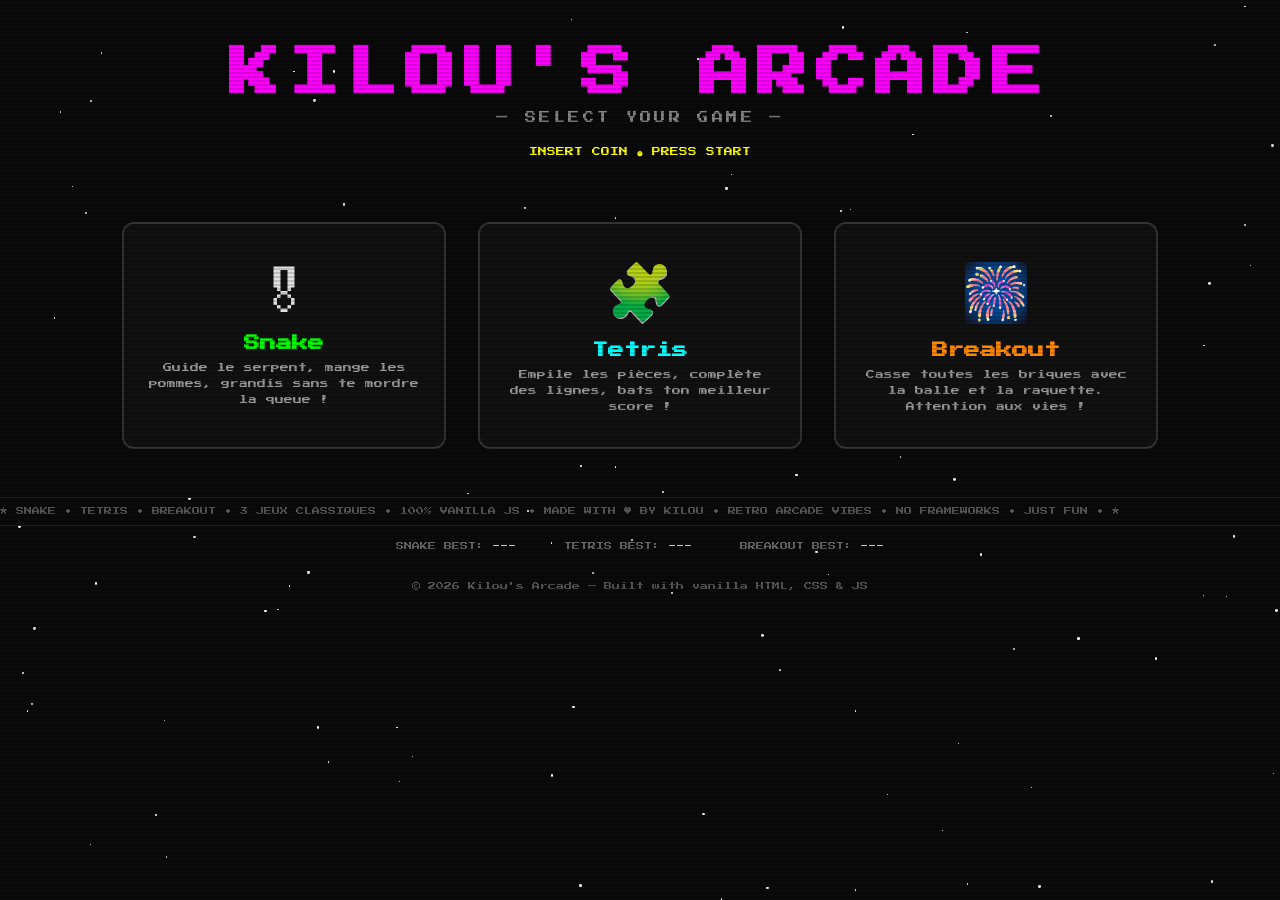
<file: index.html>
<!DOCTYPE html>
<html lang="fr">
<head>
  <meta charset="UTF-8">
  <meta name="viewport" content="width=device-width, initial-scale=1.0">
  <title>Kilou's Arcade</title>
  <link rel="preconnect" href="https://fonts.googleapis.com">
  <link href="https://fonts.googleapis.com/css2?family=Press+Start+2P&display=swap" rel="stylesheet">
  <style>
    *, *::before, *::after { margin:0; padding:0; box-sizing:border-box; }
    body { font-family:'Press Start 2P',monospace; background:#0a0a0a; color:#e0e0e0; min-height:100vh; overflow-x:hidden; }
    body::after { content:''; position:fixed; inset:0; background:repeating-linear-gradient(0deg,transparent,transparent 2px,rgba(0,0,0,.15) 2px,rgba(0,0,0,.15) 4px); pointer-events:none; z-index:9999; }

    .arcade-header { text-align:center; padding:3rem 1rem 1rem; }
    .arcade-title { font-size:clamp(1.6rem,5vw,3.2rem); color:#ff00ff; text-transform:uppercase; letter-spacing:.15em; animation:flicker 3s infinite alternate; }
    @keyframes flicker {
      0%,19%,21%,23%,25%,54%,56%,100% { text-shadow:0 0 7px #ff00ff,0 0 10px #ff00ff,0 0 21px #ff00ff,0 0 42px #ff00ff,0 0 82px #ff00ff; opacity:1; }
      20%,24%,55% { text-shadow:none; opacity:.85; }
    }
    .arcade-subtitle { font-size:.7rem; color:#888; margin-top:.8rem; letter-spacing:.3em; }
    .coin-slot { display:inline-block; margin-top:1.5rem; font-size:.55rem; color:#ff0; animation:blink 1.2s step-end infinite; }
    @keyframes blink { 50% { opacity:0; } }

    .game-grid { display:grid; grid-template-columns:repeat(auto-fit,minmax(280px,1fr)); gap:2rem; max-width:1100px; margin:3rem auto; padding:0 2rem; }
    .game-card { position:relative; background:#111; border:2px solid #333; border-radius:12px; padding:2rem 1.5rem; text-align:center; transition:transform .3s,border-color .3s,box-shadow .3s; cursor:pointer; text-decoration:none; color:inherit; display:block; animation:pulse-border 4s ease-in-out infinite; }
    .game-card:hover { transform:translateY(-6px) scale(1.02); border-color:var(--card-color,#0ff); box-shadow:0 0 20px var(--card-color,#0ff),inset 0 0 20px rgba(0,0,0,.6); animation:none; }
    @keyframes pulse-border { 0%,100%{border-color:#333;} 50%{border-color:var(--card-color,#0ff);} }
    .game-card .icon { font-size:3.5rem; margin-bottom:1rem; display:block; }
    .game-card h2 { font-size:1rem; margin-bottom:.6rem; color:var(--card-color,#0ff); }
    .game-card p { font-size:.55rem; line-height:1.8; color:#999; }
    .card-snake { --card-color:#0f0; }
    .card-tetris { --card-color:#0ff; }
    .card-breakout { --card-color:#f80; }

    .marquee { overflow:hidden; white-space:nowrap; border-top:1px solid #222; border-bottom:1px solid #222; padding:.6rem 0; margin:2rem 0 0; font-size:.5rem; color:#555; }
    .marquee span { display:inline-block; animation:scroll-left 20s linear infinite; }
    @keyframes scroll-left { 0%{transform:translateX(100vw);} 100%{transform:translateX(-100%);} }

    .high-score-bar { display:flex; justify-content:center; gap:3rem; font-size:.5rem; color:#666; margin-top:1rem; flex-wrap:wrap; }
    .high-score-bar div span { color:#ff0; }

    .arcade-footer { text-align:center; padding:2rem; font-size:.5rem; color:#555; }
    .arcade-footer a { color:#888; text-decoration:none; }
    .arcade-footer a:hover { color:#fff; }

    .stars { position:fixed; inset:0; z-index:-1; overflow:hidden; }
    .stars span { position:absolute; width:2px; height:2px; background:#fff; border-radius:50%; animation:twinkle 4s ease-in-out infinite alternate; }
    @keyframes twinkle { 0%{opacity:.2;} 100%{opacity:1;} }
  </style>
</head>
<body>

  <div class="stars" id="stars"></div>

  <header class="arcade-header">
    <h1 class="arcade-title">Kilou's Arcade</h1>
    <p class="arcade-subtitle">&mdash; SELECT YOUR GAME &mdash;</p>
    <p class="coin-slot">INSERT COIN &#9679; PRESS START</p>
  </header>

  <main class="game-grid">
    <a href="snake.html" class="game-card card-snake">
      <span class="icon">&#127894;</span>
      <h2>Snake</h2>
      <p>Guide le serpent, mange les pommes, grandis sans te mordre la queue !</p>
    </a>
    <a href="tetris.html" class="game-card card-tetris">
      <span class="icon">&#129513;</span>
      <h2>Tetris</h2>
      <p>Empile les pi&egrave;ces, compl&egrave;te des lignes, bats ton meilleur score !</p>
    </a>
    <a href="breakout.html" class="game-card card-breakout">
      <span class="icon">&#127878;</span>
      <h2>Breakout</h2>
      <p>Casse toutes les briques avec la balle et la raquette. Attention aux vies !</p>
    </a>
  </main>

  <div class="marquee">
    <span>&#9733; SNAKE &bull; TETRIS &bull; BREAKOUT &bull; 3 JEUX CLASSIQUES &bull; 100% VANILLA JS &bull; MADE WITH &#9829; BY KILOU &bull; RETRO ARCADE VIBES &bull; NO FRAMEWORKS &bull; JUST FUN &bull; &#9733;</span>
  </div>

  <div class="high-score-bar">
    <div>SNAKE BEST: <span id="hs-snake">---</span></div>
    <div>TETRIS BEST: <span id="hs-tetris">---</span></div>
    <div>BREAKOUT BEST: <span id="hs-breakout">---</span></div>
  </div>

  <footer class="arcade-footer">
    <p>&copy; 2026 Kilou's Arcade &mdash; Built with vanilla HTML, CSS &amp; JS</p>
  </footer>

  <script>
    (function(){
      const c=document.getElementById('stars');
      for(let i=0;i<120;i++){const s=document.createElement('span');s.style.left=Math.random()*100+'%';s.style.top=Math.random()*100+'%';s.style.animationDelay=(Math.random()*4).toFixed(2)+'s';s.style.width=s.style.height=(Math.random()*2+1)+'px';c.appendChild(s);}
    })();
    ['snake','tetris','breakout'].forEach(g=>{const v=localStorage.getItem('arcade-hs-'+g);if(v)document.getElementById('hs-'+g).textContent=v;});
  </script>
</body>
</html>
</file>
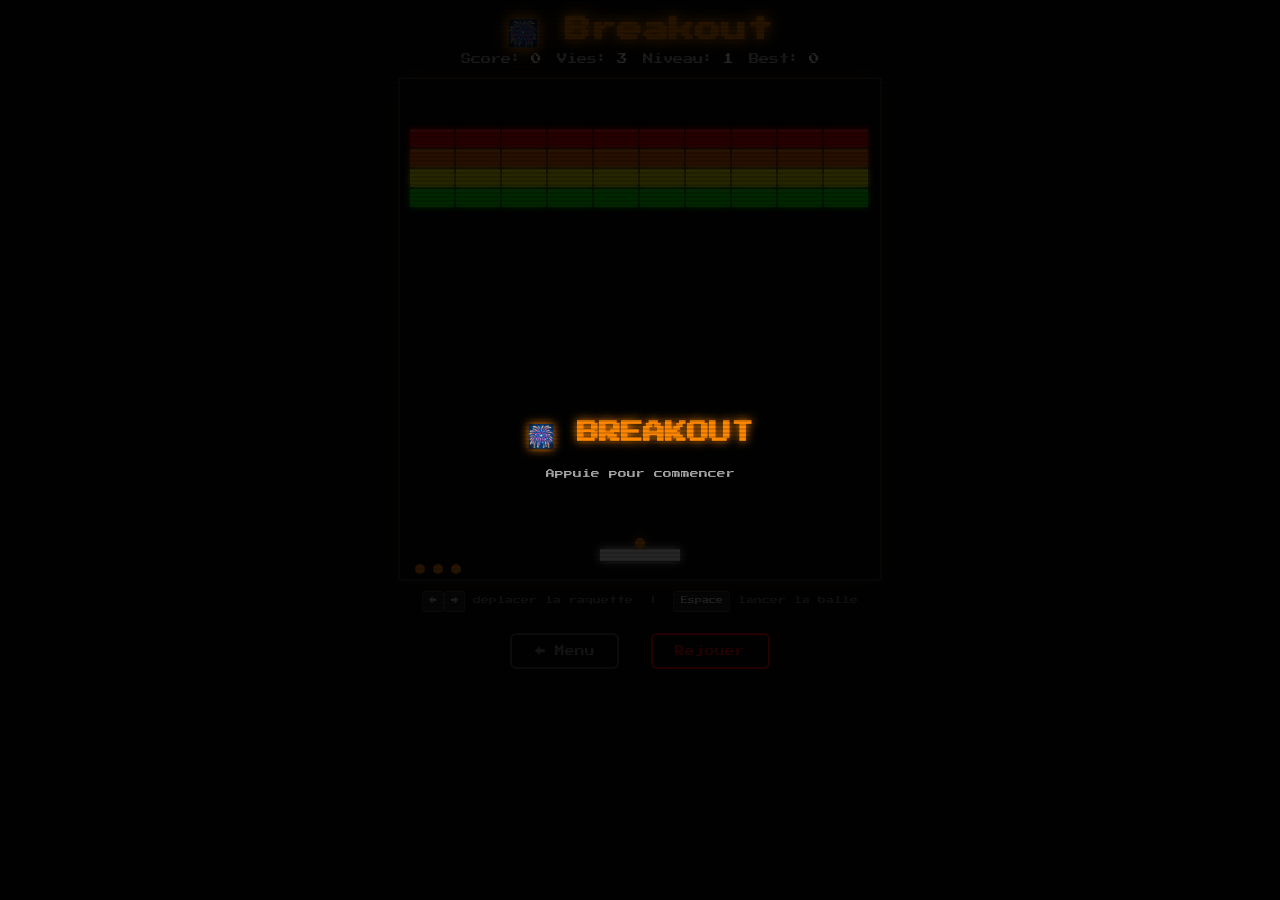
<file: breakout.html>
<!DOCTYPE html>
<html lang="fr">
<head>
  <meta charset="UTF-8">
  <meta name="viewport" content="width=device-width, initial-scale=1.0, user-scalable=no">
  <title>Breakout — Kilou's Arcade</title>
  <link rel="preconnect" href="https://fonts.googleapis.com">
  <link href="https://fonts.googleapis.com/css2?family=Press+Start+2P&display=swap" rel="stylesheet">
  <style>
    *,*::before,*::after{margin:0;padding:0;box-sizing:border-box}
    body{font-family:'Press Start 2P',monospace;background:#0a0a0a;color:#e0e0e0;min-height:100vh;overflow-x:hidden;touch-action:manipulation}
    body::after{content:'';position:fixed;inset:0;background:repeating-linear-gradient(0deg,transparent,transparent 2px,rgba(0,0,0,.15) 2px,rgba(0,0,0,.15) 4px);pointer-events:none;z-index:9999}
    .game-container{display:flex;flex-direction:column;align-items:center;padding:1rem .5rem;min-height:100vh}
    .game-header{text-align:center;margin-bottom:.8rem}
    .game-header h1{font-size:clamp(.8rem,3vw,1.6rem);margin-bottom:.4rem;color:#f80;text-shadow:0 0 10px #f80,0 0 20px #f80}
    .score-board{font-size:clamp(.4rem,1.3vw,.65rem);color:#aaa;display:flex;gap:1rem;justify-content:center;flex-wrap:wrap}
    .score-board span{color:#fff}
    canvas{border:2px solid #333;border-radius:4px;display:block;background:#000;image-rendering:pixelated;box-shadow:0 0 30px rgba(255,136,0,.15);max-width:100%;height:auto}
    .btn{font-family:'Press Start 2P',monospace;font-size:.6rem;padding:.7rem 1.4rem;border:2px solid;border-radius:6px;background:transparent;cursor:pointer;transition:background .2s,color .2s,box-shadow .2s;text-decoration:none;display:inline-block;margin:.5rem}
    .btn-back{color:#888;border-color:#555}.btn-back:hover{color:#fff;border-color:#fff;box-shadow:0 0 10px rgba(255,255,255,.3)}
    .btn-play{color:#0f0;border-color:#0f0}.btn-play:hover{background:#0f0;color:#000;box-shadow:0 0 15px #0f0}
    .btn-restart{color:#f00;border-color:#f00}.btn-restart:hover{background:#f00;color:#000;box-shadow:0 0 15px #f00}
    .overlay{position:fixed;inset:0;background:rgba(0,0,0,.85);display:flex;flex-direction:column;align-items:center;justify-content:center;z-index:100;text-align:center;gap:1.2rem}
    .overlay h2{font-size:clamp(1rem,4vw,1.4rem);color:#f00;text-shadow:0 0 10px #f00}
    .overlay .final-score{font-size:.75rem;color:#ff0}
    .overlay.hidden{display:none}
    .controls-hint{font-size:.5rem;color:#666;margin-top:.6rem;text-align:center;line-height:2}
    .controls-hint kbd{display:inline-block;background:#222;border:1px solid #444;border-radius:3px;padding:.15rem .4rem;color:#ccc;font-family:'Press Start 2P',monospace;font-size:.45rem}
    @keyframes blink{50%{opacity:0}}

    /* Mobile controls */
    .mobile-controls{display:none;margin-top:.8rem;user-select:none;-webkit-user-select:none;width:100%;max-width:350px}
    @media(max-width:768px){
      .mobile-controls{display:flex;flex-direction:column;gap:.5rem;align-items:center}
      .controls-hint{display:none}
    }
    .touch-row{display:flex;justify-content:center;gap:.8rem}
    .touch-btn{width:80px;height:56px;background:#1a1a1a;border:2px solid #f80;border-radius:8px;color:#f80;font-size:1.4rem;display:flex;align-items:center;justify-content:center;cursor:pointer;-webkit-tap-highlight-color:transparent;transition:background .1s}
    .touch-btn:active,.touch-btn.active{background:#f80;color:#000}
    .touch-btn.launch-btn{width:170px;font-size:.5rem;letter-spacing:.05em;border-color:#0f0;color:#0f0}
    .touch-btn.launch-btn:active,.touch-btn.launch-btn.active{background:#0f0;color:#000}
    .touch-hint{font-size:.4rem;color:#555;text-align:center;margin-top:.3rem}
  </style>
</head>
<body>
  <div class="game-container">
    <div class="game-header">
      <h1>&#127878; Breakout</h1>
      <div class="score-board">
        <div>Score: <span id="score">0</span></div>
        <div>Vies: <span id="lives">3</span></div>
        <div>Niveau: <span id="level">1</span></div>
        <div>Best: <span id="best">0</span></div>
      </div>
    </div>

    <canvas id="game" width="480" height="500"></canvas>

    <div class="controls-hint">
      <kbd>&larr;</kbd><kbd>&rarr;</kbd> d&eacute;placer la raquette &nbsp;|&nbsp;
      <kbd>Espace</kbd> lancer la balle
    </div>

    <!-- Mobile controls -->
    <div class="mobile-controls">
      <div class="touch-row">
        <div class="touch-btn" data-action="left">&#9664;</div>
        <div class="touch-btn launch-btn" data-action="launch">LANCER</div>
        <div class="touch-btn" data-action="right">&#9654;</div>
      </div>
      <p class="touch-hint">ou glisse le doigt sur l'&eacute;cran</p>
    </div>

    <div style="margin-top:.8rem">
      <a href="index.html" class="btn btn-back">&larr; Menu</a>
      <button class="btn btn-restart" id="restartBtn">Rejouer</button>
    </div>

    <div class="overlay" id="startOverlay">
      <h2 style="color:#f80;text-shadow:0 0 10px #f80">&#127878; BREAKOUT</h2>
      <p style="font-size:.55rem;color:#aaa;animation:blink 1.2s step-end infinite">Appuie pour commencer</p>
    </div>

    <div class="overlay hidden" id="gameOverOverlay">
      <h2>GAME OVER</h2>
      <p class="final-score">Score: <span id="finalScore">0</span></p>
      <button class="btn btn-play" id="playAgainBtn">Rejouer</button>
    </div>

    <div class="overlay hidden" id="winOverlay">
      <h2 style="color:#0f0;text-shadow:0 0 10px #0f0">VICTOIRE !</h2>
      <p class="final-score">Score final: <span id="winScore">0</span></p>
      <button class="btn btn-play" id="winPlayAgainBtn">Rejouer</button>
    </div>
  </div>

  <script>
  (function(){
    'use strict';
    const canvas=document.getElementById('game'),ctx=canvas.getContext('2d');
    const W=canvas.width,H=canvas.height;
    const PADDLE_W=80,PADDLE_H=12,PADDLE_SPEED=7,BALL_R=5,INITIAL_BALL_SPEED=4;
    const BRICK_ROWS=6,BRICK_COLS=10,BRICK_W=(W-20)/BRICK_COLS,BRICK_H=18,BRICK_PAD=2,BRICK_TOP=50,BRICK_LEFT=10,MAX_LEVEL=5;
    const ROW_COLORS=['#f00','#f60','#ff0','#0f0','#0af','#a0f'];
    let paddle,ball,bricks,score,lives,level;
    let running=false,started=false,ballAttached=true,keys={},rafId=null;
    let touchMoveX=null; // for touch drag on canvas
    const $score=document.getElementById('score'),$lives=document.getElementById('lives');
    const $level=document.getElementById('level'),$best=document.getElementById('best');
    const $finalScore=document.getElementById('finalScore'),$winScore=document.getElementById('winScore');
    const $startOverlay=document.getElementById('startOverlay'),$gameOverOverlay=document.getElementById('gameOverOverlay'),$winOverlay=document.getElementById('winOverlay');
    let bestScore=parseInt(localStorage.getItem('arcade-hs-breakout'))||0;
    $best.textContent=bestScore;

    function init(resetScore){
      paddle={x:W/2-PADDLE_W/2,y:H-30,w:PADDLE_W,h:PADDLE_H};
      ball={x:0,y:0,dx:0,dy:0,r:BALL_R};attachBall();
      if(resetScore){score=0;lives=3;level=1;}
      buildBricks();updateUI();draw();
    }
    function attachBall(){ballAttached=true;ball.x=paddle.x+paddle.w/2;ball.y=paddle.y-ball.r-1;ball.dx=0;ball.dy=0;}
    function launchBall(){
      if(!ballAttached)return;ballAttached=false;
      const sm=1+(level-1)*0.15,spd=INITIAL_BALL_SPEED*sm,angle=-Math.PI/2+(Math.random()-0.5)*0.6;
      ball.dx=Math.cos(angle)*spd;ball.dy=Math.sin(angle)*spd;
    }
    function buildBricks(){
      bricks=[];const rows=Math.min(BRICK_ROWS,3+level);
      for(let r=0;r<rows;r++)for(let c=0;c<BRICK_COLS;c++){
        let hp=1;if(level>=3&&r<2)hp=2;if(level>=5&&r===0)hp=3;
        bricks.push({x:BRICK_LEFT+c*BRICK_W,y:BRICK_TOP+r*(BRICK_H+BRICK_PAD),w:BRICK_W-BRICK_PAD,h:BRICK_H,color:ROW_COLORS[r%ROW_COLORS.length],hp,maxHp:hp,alive:true});
      }
    }
    function updateUI(){$score.textContent=score;$lives.textContent=lives;$level.textContent=level;}

    function draw(){
      ctx.fillStyle='#0a0a0a';ctx.fillRect(0,0,W,H);
      bricks.forEach(b=>{
        if(!b.alive)return;
        ctx.globalAlpha=0.4+0.6*(b.hp/b.maxHp);ctx.fillStyle=b.color;ctx.shadowColor=b.color;ctx.shadowBlur=6;
        ctx.fillRect(b.x,b.y,b.w,b.h);
        ctx.fillStyle='rgba(255,255,255,.15)';ctx.fillRect(b.x,b.y,b.w,3);ctx.shadowBlur=0;ctx.globalAlpha=1;
        if(b.maxHp>1){ctx.fillStyle='#fff';ctx.font='8px "Press Start 2P"';ctx.textAlign='center';ctx.fillText(b.hp,b.x+b.w/2,b.y+b.h/2+3);}
      });
      ctx.fillStyle='#fff';ctx.shadowColor='#fff';ctx.shadowBlur=10;
      ctx.fillRect(paddle.x,paddle.y,paddle.w,paddle.h);ctx.shadowBlur=0;
      ctx.fillStyle='#f80';ctx.shadowColor='#f80';ctx.shadowBlur=12;
      ctx.beginPath();ctx.arc(ball.x,ball.y,ball.r,0,Math.PI*2);ctx.fill();ctx.shadowBlur=0;
      for(let i=0;i<lives;i++){ctx.fillStyle='#f80';ctx.beginPath();ctx.arc(20+i*18,H-10,5,0,Math.PI*2);ctx.fill();}
    }

    function loop(){
      if(!running)return;rafId=requestAnimationFrame(loop);
      if(keys['ArrowLeft']||keys['touchLeft'])paddle.x-=PADDLE_SPEED;
      if(keys['ArrowRight']||keys['touchRight'])paddle.x+=PADDLE_SPEED;
      paddle.x=Math.max(0,Math.min(W-paddle.w,paddle.x));
      if(ballAttached){ball.x=paddle.x+paddle.w/2;ball.y=paddle.y-ball.r-1;draw();return;}
      ball.x+=ball.dx;ball.y+=ball.dy;
      if(ball.x-ball.r<=0){ball.x=ball.r;ball.dx=Math.abs(ball.dx);}
      if(ball.x+ball.r>=W){ball.x=W-ball.r;ball.dx=-Math.abs(ball.dx);}
      if(ball.y-ball.r<=0){ball.y=ball.r;ball.dy=Math.abs(ball.dy);}
      if(ball.y+ball.r>=H){lives--;updateUI();if(lives<=0)return gameOver();attachBall();draw();return;}
      if(ball.dy>0&&ball.y+ball.r>=paddle.y&&ball.y+ball.r<=paddle.y+paddle.h+4&&ball.x>=paddle.x&&ball.x<=paddle.x+paddle.w){
        const hit=(ball.x-paddle.x)/paddle.w,angle=(hit-0.5)*Math.PI*0.7;
        const sm=1+(level-1)*0.15,spd=Math.sqrt(ball.dx*ball.dx+ball.dy*ball.dy),ns=Math.max(spd,INITIAL_BALL_SPEED*sm);
        ball.dx=Math.sin(angle)*ns;ball.dy=-Math.cos(angle)*ns;ball.y=paddle.y-ball.r-1;
      }
      let hitBrick=false;
      bricks.forEach(b=>{
        if(!b.alive)return;
        if(ball.x+ball.r>b.x&&ball.x-ball.r<b.x+b.w&&ball.y+ball.r>b.y&&ball.y-ball.r<b.y+b.h){
          if(!hitBrick){
            const oL=(ball.x+ball.r)-b.x,oR=(b.x+b.w)-(ball.x-ball.r),oT=(ball.y+ball.r)-b.y,oB=(b.y+b.h)-(ball.y-ball.r);
            const min=Math.min(oL,oR,oT,oB);
            if(min===oL||min===oR)ball.dx=-ball.dx;else ball.dy=-ball.dy;hitBrick=true;
          }
          b.hp--;if(b.hp<=0){b.alive=false;score+=10*level;}else{score+=5;}updateUI();
        }
      });
      if(bricks.every(b=>!b.alive)){if(level>=MAX_LEVEL)return win();level++;buildBricks();attachBall();updateUI();}
      draw();
    }

    function gameOver(){running=false;cancelAnimationFrame(rafId);saveBest();$finalScore.textContent=score;$gameOverOverlay.classList.remove('hidden');}
    function win(){running=false;cancelAnimationFrame(rafId);saveBest();$winScore.textContent=score;$winOverlay.classList.remove('hidden');}
    function saveBest(){if(score>bestScore){bestScore=score;localStorage.setItem('arcade-hs-breakout',bestScore);$best.textContent=bestScore;}}
    function startGame(){
      $startOverlay.classList.add('hidden');$gameOverOverlay.classList.add('hidden');$winOverlay.classList.add('hidden');
      init(true);running=true;started=true;cancelAnimationFrame(rafId);rafId=requestAnimationFrame(loop);
    }

    /* Keyboard */
    document.addEventListener('keydown',(e)=>{
      keys[e.code]=true;
      if(['ArrowLeft','ArrowRight','Space'].includes(e.code))e.preventDefault();
      if(!started&&e.code==='Space'){startGame();return;}
      if(e.code==='Space'&&running&&ballAttached)launchBall();
    });
    document.addEventListener('keyup',(e)=>{keys[e.code]=false;});

    /* Touch: drag on canvas to move paddle */
    canvas.addEventListener('touchstart',(e)=>{
      e.preventDefault();
      if(!started){startGame();return;}
      const rect=canvas.getBoundingClientRect();
      const scaleX=W/rect.width;
      touchMoveX=e.touches[0].clientX;
      // Tap to launch
      if(running&&ballAttached)launchBall();
    },{passive:false});
    canvas.addEventListener('touchmove',(e)=>{
      e.preventDefault();
      if(!running||touchMoveX===null)return;
      const rect=canvas.getBoundingClientRect();
      const scaleX=W/rect.width;
      const newX=e.touches[0].clientX;
      const delta=(newX-touchMoveX)*scaleX;
      paddle.x+=delta;
      paddle.x=Math.max(0,Math.min(W-paddle.w,paddle.x));
      touchMoveX=newX;
    },{passive:false});
    canvas.addEventListener('touchend',(e)=>{e.preventDefault();touchMoveX=null;},{passive:false});

    /* Mobile button controls */
    document.querySelectorAll('.touch-btn').forEach(btn=>{
      const action=btn.dataset.action;
      let interval=null;
      btn.addEventListener('touchstart',(e)=>{
        e.preventDefault();btn.classList.add('active');
        if(action==='launch'){
          if(!started){startGame();return;}
          if(running&&ballAttached)launchBall();
        } else {
          keys[action==='left'?'touchLeft':'touchRight']=true;
        }
      },{passive:false});
      btn.addEventListener('touchend',(e)=>{
        e.preventDefault();btn.classList.remove('active');
        if(action==='left')keys['touchLeft']=false;
        if(action==='right')keys['touchRight']=false;
      },{passive:false});
      btn.addEventListener('touchcancel',()=>{
        btn.classList.remove('active');
        keys['touchLeft']=false;keys['touchRight']=false;
      });
    });

    document.getElementById('restartBtn').addEventListener('click',startGame);
    document.getElementById('playAgainBtn').addEventListener('click',startGame);
    document.getElementById('winPlayAgainBtn').addEventListener('click',startGame);
    $startOverlay.addEventListener('click',startGame);
    $startOverlay.addEventListener('touchstart',(e)=>{e.preventDefault();startGame();},{passive:false});
    $gameOverOverlay.addEventListener('touchstart',(e)=>{e.preventDefault();startGame();},{passive:false});
    $winOverlay.addEventListener('touchstart',(e)=>{e.preventDefault();startGame();},{passive:false});
    init(true);
  })();
  </script>
</body>
</html>
</file>
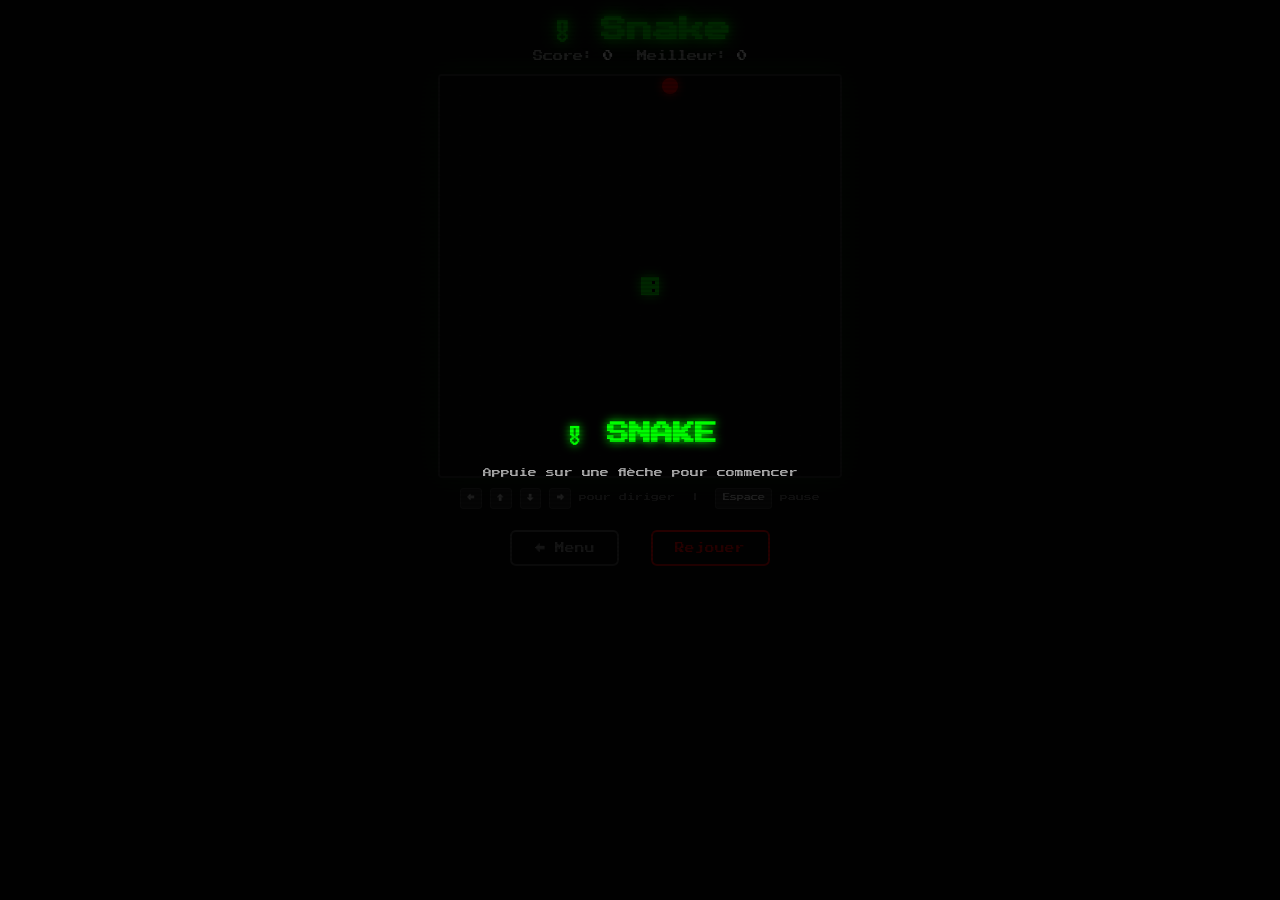
<file: snake.html>
<!DOCTYPE html>
<html lang="fr">
<head>
  <meta charset="UTF-8">
  <meta name="viewport" content="width=device-width, initial-scale=1.0, user-scalable=no">
  <title>Snake — Kilou's Arcade</title>
  <link rel="preconnect" href="https://fonts.googleapis.com">
  <link href="https://fonts.googleapis.com/css2?family=Press+Start+2P&display=swap" rel="stylesheet">
  <style>
    *,*::before,*::after{margin:0;padding:0;box-sizing:border-box}
    body{font-family:'Press Start 2P',monospace;background:#0a0a0a;color:#e0e0e0;min-height:100vh;overflow-x:hidden;touch-action:manipulation}
    body::after{content:'';position:fixed;inset:0;background:repeating-linear-gradient(0deg,transparent,transparent 2px,rgba(0,0,0,.15) 2px,rgba(0,0,0,.15) 4px);pointer-events:none;z-index:9999}
    .game-container{display:flex;flex-direction:column;align-items:center;padding:1rem .5rem;min-height:100vh}
    .game-header{text-align:center;margin-bottom:.8rem}
    .game-header h1{font-size:clamp(.8rem,3vw,1.6rem);margin-bottom:.4rem;color:#0f0;text-shadow:0 0 10px #0f0,0 0 20px #0f0}
    .score-board{font-size:clamp(.45rem,1.5vw,.65rem);color:#aaa;display:flex;gap:1.5rem;justify-content:center;flex-wrap:wrap}
    .score-board span{color:#fff}
    canvas{border:2px solid #333;border-radius:4px;display:block;background:#000;image-rendering:pixelated;box-shadow:0 0 30px rgba(0,255,0,.15);max-width:100%;height:auto}
    .btn{font-family:'Press Start 2P',monospace;font-size:.6rem;padding:.7rem 1.4rem;border:2px solid;border-radius:6px;background:transparent;cursor:pointer;transition:background .2s,color .2s,box-shadow .2s;text-decoration:none;display:inline-block;margin:.5rem}
    .btn-back{color:#888;border-color:#555}.btn-back:hover{color:#fff;border-color:#fff;box-shadow:0 0 10px rgba(255,255,255,.3)}
    .btn-play{color:#0f0;border-color:#0f0}.btn-play:hover{background:#0f0;color:#000;box-shadow:0 0 15px #0f0}
    .btn-restart{color:#f00;border-color:#f00}.btn-restart:hover{background:#f00;color:#000;box-shadow:0 0 15px #f00}
    .overlay{position:fixed;inset:0;background:rgba(0,0,0,.85);display:flex;flex-direction:column;align-items:center;justify-content:center;z-index:100;text-align:center;gap:1.2rem}
    .overlay h2{font-size:clamp(1rem,4vw,1.4rem);color:#f00;text-shadow:0 0 10px #f00}
    .overlay .final-score{font-size:.75rem;color:#ff0}
    .overlay.hidden{display:none}
    .controls-hint{font-size:.5rem;color:#666;margin-top:.6rem;text-align:center;line-height:2}
    .controls-hint kbd{display:inline-block;background:#222;border:1px solid #444;border-radius:3px;padding:.15rem .4rem;color:#ccc;font-family:'Press Start 2P',monospace;font-size:.45rem}
    @keyframes blink{50%{opacity:0}}

    /* Mobile D-Pad */
    .mobile-controls{display:none;margin-top:.8rem;user-select:none;-webkit-user-select:none}
    @media(max-width:768px){
      .mobile-controls{display:block}
      .controls-hint{display:none}
    }
    .dpad{position:relative;width:160px;height:160px;margin:0 auto}
    .dpad-btn{position:absolute;width:52px;height:52px;background:#1a1a1a;border:2px solid #0f0;border-radius:8px;color:#0f0;font-size:1.4rem;display:flex;align-items:center;justify-content:center;cursor:pointer;-webkit-tap-highlight-color:transparent;transition:background .1s}
    .dpad-btn:active,.dpad-btn.active{background:#0f0;color:#000}
    .dpad-up{top:0;left:50%;transform:translateX(-50%)}
    .dpad-down{bottom:0;left:50%;transform:translateX(-50%)}
    .dpad-left{left:0;top:50%;transform:translateY(-50%)}
    .dpad-right{right:0;top:50%;transform:translateY(-50%)}
    .dpad-center{top:50%;left:50%;transform:translate(-50%,-50%);border-color:#555;color:#555;font-size:.5rem;width:48px;height:48px}
    .dpad-center:active{background:#555;color:#000}
  </style>
</head>
<body>
  <div class="game-container">
    <div class="game-header">
      <h1>&#127894; Snake</h1>
      <div class="score-board">
        <div>Score: <span id="score">0</span></div>
        <div>Meilleur: <span id="best">0</span></div>
      </div>
    </div>

    <canvas id="game" width="400" height="400"></canvas>

    <div class="controls-hint">
      <kbd>&larr;</kbd> <kbd>&uarr;</kbd> <kbd>&darr;</kbd> <kbd>&rarr;</kbd> pour diriger
      &nbsp;|&nbsp; <kbd>Espace</kbd> pause
    </div>

    <!-- Mobile D-Pad -->
    <div class="mobile-controls">
      <div class="dpad">
        <div class="dpad-btn dpad-up" data-dir="up">&#9650;</div>
        <div class="dpad-btn dpad-left" data-dir="left">&#9664;</div>
        <div class="dpad-btn dpad-center" data-dir="pause">| |</div>
        <div class="dpad-btn dpad-right" data-dir="right">&#9654;</div>
        <div class="dpad-btn dpad-down" data-dir="down">&#9660;</div>
      </div>
    </div>

    <div style="margin-top:.8rem">
      <a href="index.html" class="btn btn-back">&larr; Menu</a>
      <button class="btn btn-restart" id="restartBtn">Rejouer</button>
    </div>

    <div class="overlay" id="startOverlay">
      <h2 style="color:#0f0;text-shadow:0 0 10px #0f0">&#127894; SNAKE</h2>
      <p style="font-size:.55rem;color:#aaa;animation:blink 1.2s step-end infinite" id="startText">Appuie sur une fl&egrave;che pour commencer</p>
    </div>

    <div class="overlay hidden" id="gameOverOverlay">
      <h2>GAME OVER</h2>
      <p class="final-score">Score: <span id="finalScore">0</span></p>
      <button class="btn btn-play" id="playAgainBtn">Rejouer</button>
    </div>
  </div>

  <script>
  (function(){
    'use strict';
    const canvas=document.getElementById('game'),ctx=canvas.getContext('2d');
    const GRID=20,COLS=canvas.width/GRID,ROWS=canvas.height/GRID,INITIAL_SPEED=130,SPEED_STEP=2;
    let snake,direction,nextDirection,food,score,speed;
    let running=false,paused=false,started=false,loopId=null;
    const $score=document.getElementById('score'),$best=document.getElementById('best');
    const $finalScore=document.getElementById('finalScore');
    const $startOverlay=document.getElementById('startOverlay'),$gameOverOverlay=document.getElementById('gameOverOverlay');
    let bestScore=parseInt(localStorage.getItem('arcade-hs-snake'))||0;
    $best.textContent=bestScore;
    const isMobile='ontouchstart' in window;
    if(isMobile)document.getElementById('startText').textContent='Appuie sur une direction pour commencer';

    function init(){
      snake=[{x:Math.floor(COLS/2),y:Math.floor(ROWS/2)}];
      direction={x:1,y:0};nextDirection={...direction};score=0;speed=INITIAL_SPEED;
      $score.textContent=score;placeFood();draw();
    }
    function placeFood(){
      let pos;do{pos={x:Math.floor(Math.random()*COLS),y:Math.floor(Math.random()*ROWS)};}
      while(snake.some(s=>s.x===pos.x&&s.y===pos.y));food=pos;
    }
    function tick(){
      if(!running||paused)return;
      direction={...nextDirection};
      const head={x:snake[0].x+direction.x,y:snake[0].y+direction.y};
      if(head.x<0||head.x>=COLS||head.y<0||head.y>=ROWS)return gameOver();
      if(snake.some(s=>s.x===head.x&&s.y===head.y))return gameOver();
      snake.unshift(head);
      if(head.x===food.x&&head.y===food.y){score++;$score.textContent=score;speed=Math.max(50,speed-SPEED_STEP);placeFood();}
      else{snake.pop();}
      draw();loopId=setTimeout(tick,speed);
    }
    function draw(){
      ctx.fillStyle='#0a0a0a';ctx.fillRect(0,0,canvas.width,canvas.height);
      ctx.strokeStyle='#151515';ctx.lineWidth=0.5;
      for(let x=0;x<=canvas.width;x+=GRID){ctx.beginPath();ctx.moveTo(x,0);ctx.lineTo(x,canvas.height);ctx.stroke();}
      for(let y=0;y<=canvas.height;y+=GRID){ctx.beginPath();ctx.moveTo(0,y);ctx.lineTo(canvas.width,y);ctx.stroke();}
      ctx.fillStyle='#f00';ctx.shadowColor='#f00';ctx.shadowBlur=10;
      ctx.beginPath();ctx.arc(food.x*GRID+GRID/2,food.y*GRID+GRID/2,GRID/2.5,0,Math.PI*2);ctx.fill();ctx.shadowBlur=0;
      snake.forEach((seg,i)=>{
        const brightness=1-(i/snake.length)*0.5;
        ctx.fillStyle=`rgba(0,${Math.floor(255*brightness)},0,1)`;
        ctx.shadowColor='#0f0';ctx.shadowBlur=i===0?12:4;
        ctx.fillRect(seg.x*GRID+1,seg.y*GRID+1,GRID-2,GRID-2);
      });ctx.shadowBlur=0;
      if(snake.length>0){
        const h=snake[0];ctx.fillStyle='#000';
        const cx=h.x*GRID+GRID/2,cy=h.y*GRID+GRID/2,eyeOff=4;
        if(direction.x!==0){ctx.fillRect(cx+direction.x*3-1,cy-eyeOff-1,3,3);ctx.fillRect(cx+direction.x*3-1,cy+eyeOff-1,3,3);}
        else{ctx.fillRect(cx-eyeOff-1,cy+direction.y*3-1,3,3);ctx.fillRect(cx+eyeOff-1,cy+direction.y*3-1,3,3);}
      }
    }
    function gameOver(){
      running=false;
      if(score>bestScore){bestScore=score;localStorage.setItem('arcade-hs-snake',bestScore);$best.textContent=bestScore;}
      $finalScore.textContent=score;$gameOverOverlay.classList.remove('hidden');
    }
    function startGame(){
      $startOverlay.classList.add('hidden');$gameOverOverlay.classList.add('hidden');
      init();running=true;paused=false;started=true;clearTimeout(loopId);tick();
    }

    function handleDirection(dir){
      if(!started){startGame();}
      if(dir==='pause'&&running){paused=!paused;if(!paused)tick();return;}
      switch(dir){
        case'up':if(direction.y===0)nextDirection={x:0,y:-1};break;
        case'down':if(direction.y===0)nextDirection={x:0,y:1};break;
        case'left':if(direction.x===0)nextDirection={x:-1,y:0};break;
        case'right':if(direction.x===0)nextDirection={x:1,y:0};break;
      }
    }

    /* Keyboard */
    document.addEventListener('keydown',(e)=>{
      if(['ArrowUp','ArrowDown','ArrowLeft','ArrowRight','Space'].includes(e.code))e.preventDefault();
      if(!started&&['ArrowUp','ArrowDown','ArrowLeft','ArrowRight'].includes(e.code))startGame();
      if(e.code==='Space'&&running){paused=!paused;if(!paused)tick();return;}
      switch(e.code){
        case'ArrowUp':if(direction.y===0)nextDirection={x:0,y:-1};break;
        case'ArrowDown':if(direction.y===0)nextDirection={x:0,y:1};break;
        case'ArrowLeft':if(direction.x===0)nextDirection={x:-1,y:0};break;
        case'ArrowRight':if(direction.x===0)nextDirection={x:1,y:0};break;
      }
    });

    /* Mobile D-Pad touch */
    document.querySelectorAll('.dpad-btn').forEach(btn=>{
      const dir=btn.dataset.dir;
      btn.addEventListener('touchstart',(e)=>{e.preventDefault();btn.classList.add('active');handleDirection(dir);},{passive:false});
      btn.addEventListener('touchend',(e)=>{e.preventDefault();btn.classList.remove('active');},{passive:false});
    });

    /* Swipe gestures on canvas */
    let touchStartX=0,touchStartY=0;
    canvas.addEventListener('touchstart',(e)=>{
      e.preventDefault();
      const t=e.touches[0];touchStartX=t.clientX;touchStartY=t.clientY;
      if(!started)startGame();
    },{passive:false});
    canvas.addEventListener('touchend',(e)=>{
      e.preventDefault();
      const t=e.changedTouches[0];
      const dx=t.clientX-touchStartX,dy=t.clientY-touchStartY;
      if(Math.abs(dx)<10&&Math.abs(dy)<10)return;
      if(Math.abs(dx)>Math.abs(dy)){handleDirection(dx>0?'right':'left');}
      else{handleDirection(dy>0?'down':'up');}
    },{passive:false});

    document.getElementById('restartBtn').addEventListener('click',startGame);
    document.getElementById('playAgainBtn').addEventListener('click',startGame);
    $startOverlay.addEventListener('click',startGame);
    $startOverlay.addEventListener('touchstart',(e)=>{e.preventDefault();startGame();},{passive:false});
    $gameOverOverlay.addEventListener('touchstart',(e)=>{e.preventDefault();startGame();},{passive:false});
    init();
  })();
  </script>
</body>
</html>
</file>
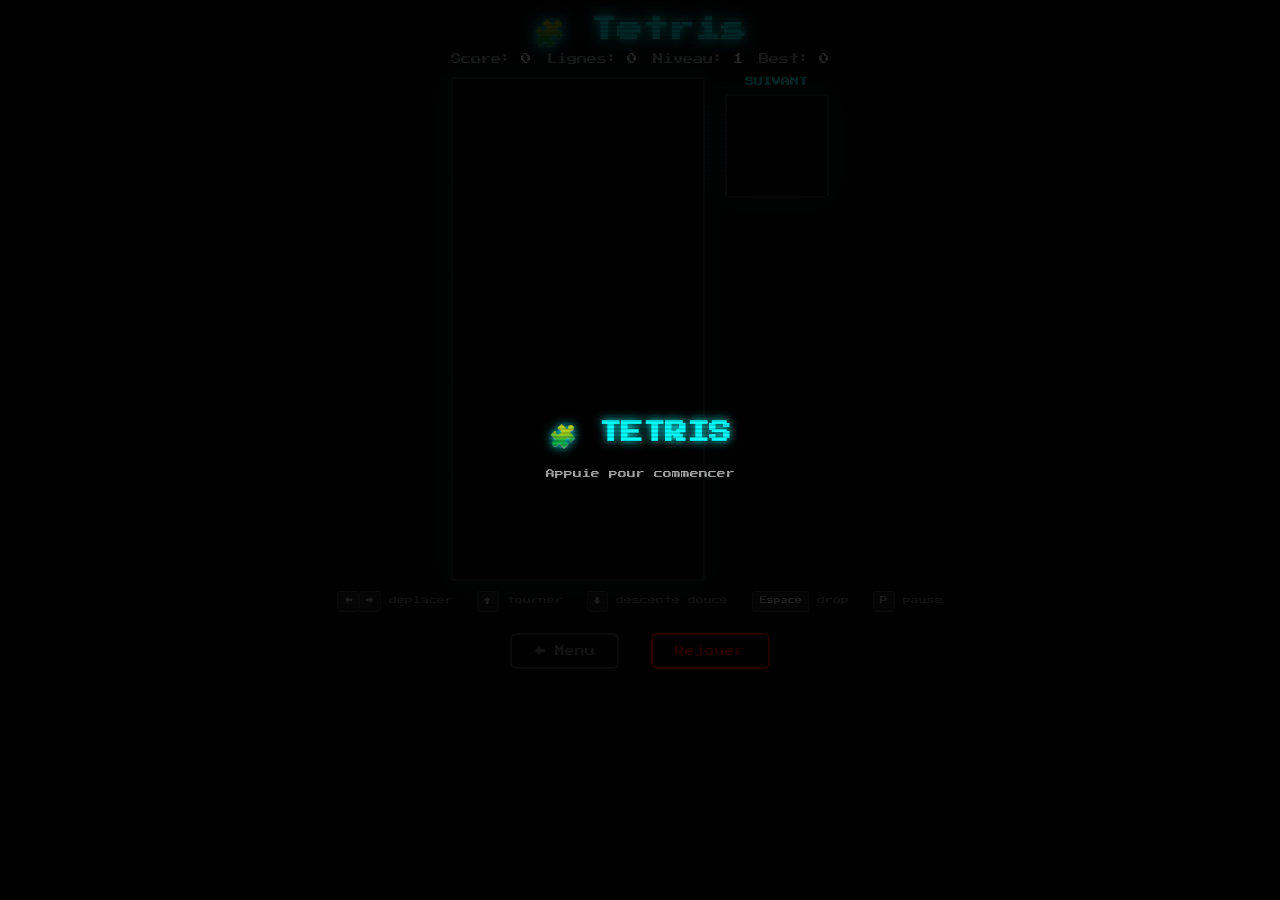
<file: tetris.html>
<!DOCTYPE html>
<html lang="fr">
<head>
  <meta charset="UTF-8">
  <meta name="viewport" content="width=device-width, initial-scale=1.0, user-scalable=no">
  <title>Tetris — Kilou's Arcade</title>
  <link rel="preconnect" href="https://fonts.googleapis.com">
  <link href="https://fonts.googleapis.com/css2?family=Press+Start+2P&display=swap" rel="stylesheet">
  <style>
    *,*::before,*::after{margin:0;padding:0;box-sizing:border-box}
    body{font-family:'Press Start 2P',monospace;background:#0a0a0a;color:#e0e0e0;min-height:100vh;overflow-x:hidden;touch-action:manipulation}
    body::after{content:'';position:fixed;inset:0;background:repeating-linear-gradient(0deg,transparent,transparent 2px,rgba(0,0,0,.15) 2px,rgba(0,0,0,.15) 4px);pointer-events:none;z-index:9999}
    .game-container{display:flex;flex-direction:column;align-items:center;padding:1rem .5rem;min-height:100vh}
    .game-header{text-align:center;margin-bottom:.8rem}
    .game-header h1{font-size:clamp(.8rem,3vw,1.6rem);margin-bottom:.4rem;color:#0ff;text-shadow:0 0 10px #0ff,0 0 20px #0ff}
    .score-board{font-size:clamp(.4rem,1.3vw,.65rem);color:#aaa;display:flex;gap:1rem;justify-content:center;flex-wrap:wrap}
    .score-board span{color:#fff}
    canvas{border:2px solid #333;border-radius:4px;display:block;background:#000;image-rendering:pixelated;box-shadow:0 0 30px rgba(0,255,255,.15)}
    .tetris-layout{display:flex;gap:1.2rem;align-items:flex-start}
    .side-panel{text-align:center}
    .side-panel h3{font-size:.55rem;color:#0ff;margin-bottom:.5rem}
    .btn{font-family:'Press Start 2P',monospace;font-size:.6rem;padding:.7rem 1.4rem;border:2px solid;border-radius:6px;background:transparent;cursor:pointer;transition:background .2s,color .2s,box-shadow .2s;text-decoration:none;display:inline-block;margin:.5rem}
    .btn-back{color:#888;border-color:#555}.btn-back:hover{color:#fff;border-color:#fff;box-shadow:0 0 10px rgba(255,255,255,.3)}
    .btn-play{color:#0f0;border-color:#0f0}.btn-play:hover{background:#0f0;color:#000;box-shadow:0 0 15px #0f0}
    .btn-restart{color:#f00;border-color:#f00}.btn-restart:hover{background:#f00;color:#000;box-shadow:0 0 15px #f00}
    .overlay{position:fixed;inset:0;background:rgba(0,0,0,.85);display:flex;flex-direction:column;align-items:center;justify-content:center;z-index:100;text-align:center;gap:1.2rem}
    .overlay h2{font-size:clamp(1rem,4vw,1.4rem);color:#f00;text-shadow:0 0 10px #f00}
    .overlay .final-score{font-size:.75rem;color:#ff0}
    .overlay.hidden{display:none}
    .controls-hint{font-size:.5rem;color:#666;margin-top:.6rem;text-align:center;line-height:2}
    .controls-hint kbd{display:inline-block;background:#222;border:1px solid #444;border-radius:3px;padding:.15rem .4rem;color:#ccc;font-family:'Press Start 2P',monospace;font-size:.45rem}
    @keyframes blink{50%{opacity:0}}

    /* Mobile controls */
    .mobile-controls{display:none;margin-top:.8rem;user-select:none;-webkit-user-select:none;width:100%;max-width:350px}
    @media(max-width:768px){
      .mobile-controls{display:flex;flex-direction:column;gap:.5rem}
      .controls-hint{display:none}
      .side-panel{display:none}
    }
    .touch-row{display:flex;justify-content:center;gap:.5rem}
    .touch-btn{width:60px;height:52px;background:#1a1a1a;border:2px solid #0ff;border-radius:8px;color:#0ff;font-size:1.2rem;display:flex;align-items:center;justify-content:center;cursor:pointer;-webkit-tap-highlight-color:transparent;transition:background .1s}
    .touch-btn:active,.touch-btn.active{background:#0ff;color:#000}
    .touch-btn.wide{width:130px;font-size:.5rem;letter-spacing:.05em}
    .touch-btn.rotate-btn{border-color:#ff0;color:#ff0}
    .touch-btn.rotate-btn:active,.touch-btn.rotate-btn.active{background:#ff0;color:#000}
    .touch-btn.drop-btn{border-color:#f00;color:#f00}
    .touch-btn.drop-btn:active,.touch-btn.drop-btn.active{background:#f00;color:#000}
  </style>
</head>
<body>
  <div class="game-container">
    <div class="game-header">
      <h1>&#129513; Tetris</h1>
      <div class="score-board">
        <div>Score: <span id="score">0</span></div>
        <div>Lignes: <span id="lines">0</span></div>
        <div>Niveau: <span id="level">1</span></div>
        <div>Best: <span id="best">0</span></div>
      </div>
    </div>

    <div class="tetris-layout">
      <canvas id="game" width="250" height="500"></canvas>
      <div class="side-panel">
        <h3>SUIVANT</h3>
        <canvas id="nextCanvas" width="100" height="100"></canvas>
      </div>
    </div>

    <div class="controls-hint">
      <kbd>&larr;</kbd><kbd>&rarr;</kbd> d&eacute;placer &nbsp;
      <kbd>&uarr;</kbd> tourner &nbsp;
      <kbd>&darr;</kbd> descente douce &nbsp;
      <kbd>Espace</kbd> drop &nbsp;
      <kbd>P</kbd> pause
    </div>

    <!-- Mobile controls -->
    <div class="mobile-controls">
      <div class="touch-row">
        <div class="touch-btn rotate-btn" data-action="rotate">&#x21BB;</div>
        <div class="touch-btn drop-btn wide" data-action="drop">DROP</div>
      </div>
      <div class="touch-row">
        <div class="touch-btn" data-action="left">&#9664;</div>
        <div class="touch-btn" data-action="down">&#9660;</div>
        <div class="touch-btn" data-action="right">&#9654;</div>
      </div>
    </div>

    <div style="margin-top:.8rem">
      <a href="index.html" class="btn btn-back">&larr; Menu</a>
      <button class="btn btn-restart" id="restartBtn">Rejouer</button>
    </div>

    <div class="overlay" id="startOverlay">
      <h2 style="color:#0ff;text-shadow:0 0 10px #0ff">&#129513; TETRIS</h2>
      <p style="font-size:.55rem;color:#aaa;animation:blink 1.2s step-end infinite">Appuie pour commencer</p>
    </div>

    <div class="overlay hidden" id="gameOverOverlay">
      <h2>GAME OVER</h2>
      <p class="final-score">Score: <span id="finalScore">0</span></p>
      <button class="btn btn-play" id="playAgainBtn">Rejouer</button>
    </div>
  </div>

  <script>
  (function(){
    'use strict';
    const canvas=document.getElementById('game'),ctx=canvas.getContext('2d');
    const nextCanvas=document.getElementById('nextCanvas'),nextCtx=nextCanvas.getContext('2d');
    const COLS=10,ROWS=20,CELL=canvas.width/COLS,NEXT_CELL=20;
    const COLORS=['#0ff','#ff0','#a0f','#0f0','#f00','#00f','#f80'];
    const SHAPES=[
      [[1,1,1,1]],[[1,1],[1,1]],[[0,1,0],[1,1,1]],[[1,0,0],[1,1,1]],
      [[0,0,1],[1,1,1]],[[0,1,1],[1,1,0]],[[1,1,0],[0,1,1]]
    ];
    let board,current,next,score,lines,level,speed;
    let running=false,paused=false,started=false,dropTime=0,lastTime=0,rafId=null;
    const $score=document.getElementById('score'),$lines=document.getElementById('lines');
    const $level=document.getElementById('level'),$best=document.getElementById('best');
    const $finalScore=document.getElementById('finalScore');
    const $startOverlay=document.getElementById('startOverlay'),$gameOverOverlay=document.getElementById('gameOverOverlay');
    let bestScore=parseInt(localStorage.getItem('arcade-hs-tetris'))||0;
    $best.textContent=bestScore;

    function createPiece(idx){const shape=SHAPES[idx].map(r=>[...r]);return{shape,color:COLORS[idx],x:Math.floor(COLS/2)-Math.floor(shape[0].length/2),y:0};}
    function randomPiece(){return createPiece(Math.floor(Math.random()*SHAPES.length));}
    function rotate(shape){const rows=shape.length,cols=shape[0].length,rot=[];for(let c=0;c<cols;c++){rot[c]=[];for(let r=rows-1;r>=0;r--)rot[c].push(shape[r][c]);}return rot;}
    function collides(shape,offX,offY){for(let r=0;r<shape.length;r++)for(let c=0;c<shape[r].length;c++){if(!shape[r][c])continue;const nx=offX+c,ny=offY+r;if(nx<0||nx>=COLS||ny>=ROWS)return true;if(ny>=0&&board[ny][nx])return true;}return false;}
    function lock(){
      for(let r=0;r<current.shape.length;r++)for(let c=0;c<current.shape[r].length;c++){
        if(!current.shape[r][c])continue;const y=current.y+r,x=current.x+c;
        if(y<0)return gameOver();board[y][x]=current.color;
      }
      clearLines_();current=next;next=randomPiece();drawNext();
      if(collides(current.shape,current.x,current.y))gameOver();
    }
    function clearLines_(){
      let cleared=0;
      for(let r=ROWS-1;r>=0;r--){if(board[r].every(c=>c)){board.splice(r,1);board.unshift(new Array(COLS).fill(null));cleared++;r++;}}
      if(cleared){const pts=[0,100,300,500,800];score+=(pts[cleared]||800)*level;lines+=cleared;level=Math.floor(lines/10)+1;speed=Math.max(80,800-(level-1)*60);updateUI();}
    }
    function updateUI(){$score.textContent=score;$lines.textContent=lines;$level.textContent=level;}

    function draw(){
      ctx.fillStyle='#0a0a0a';ctx.fillRect(0,0,canvas.width,canvas.height);
      ctx.strokeStyle='#151515';ctx.lineWidth=0.5;
      for(let x=0;x<=canvas.width;x+=CELL){ctx.beginPath();ctx.moveTo(x,0);ctx.lineTo(x,canvas.height);ctx.stroke();}
      for(let y=0;y<=canvas.height;y+=CELL){ctx.beginPath();ctx.moveTo(0,y);ctx.lineTo(canvas.width,y);ctx.stroke();}
      for(let r=0;r<ROWS;r++)for(let c=0;c<COLS;c++)if(board[r][c])drawCell(ctx,c,r,board[r][c],CELL);
      if(current){
        let ghostY=current.y;while(!collides(current.shape,current.x,ghostY+1))ghostY++;
        if(ghostY!==current.y){ctx.globalAlpha=0.2;for(let r=0;r<current.shape.length;r++)for(let c=0;c<current.shape[r].length;c++)if(current.shape[r][c])drawCell(ctx,current.x+c,ghostY+r,current.color,CELL);ctx.globalAlpha=1;}
        for(let r=0;r<current.shape.length;r++)for(let c=0;c<current.shape[r].length;c++)if(current.shape[r][c])drawCell(ctx,current.x+c,current.y+r,current.color,CELL);
      }
    }
    function drawCell(context,x,y,color,size){
      const px=x*size,py=y*size;
      context.fillStyle=color;context.fillRect(px+1,py+1,size-2,size-2);
      context.fillStyle='rgba(255,255,255,.15)';context.fillRect(px+1,py+1,size-2,3);context.fillRect(px+1,py+1,3,size-2);
      context.fillStyle='rgba(0,0,0,.25)';context.fillRect(px+size-3,py+1,2,size-2);context.fillRect(px+1,py+size-3,size-2,2);
    }
    function drawNext(){
      nextCtx.fillStyle='#0a0a0a';nextCtx.fillRect(0,0,nextCanvas.width,nextCanvas.height);
      if(!next)return;
      const offX=Math.floor((5-next.shape[0].length)/2),offY=Math.floor((5-next.shape.length)/2);
      for(let r=0;r<next.shape.length;r++)for(let c=0;c<next.shape[r].length;c++)if(next.shape[r][c])drawCell(nextCtx,offX+c,offY+r,next.color,NEXT_CELL);
    }

    function loop(time){
      if(!running)return;rafId=requestAnimationFrame(loop);if(paused)return;
      const delta=time-lastTime;lastTime=time;dropTime+=delta;
      if(dropTime>speed){dropTime=0;if(!collides(current.shape,current.x,current.y+1))current.y++;else lock();}
      draw();
    }
    function gameOver(){
      running=false;cancelAnimationFrame(rafId);
      if(score>bestScore){bestScore=score;localStorage.setItem('arcade-hs-tetris',bestScore);$best.textContent=bestScore;}
      $finalScore.textContent=score;$gameOverOverlay.classList.remove('hidden');
    }
    function startGame(){
      $startOverlay.classList.add('hidden');$gameOverOverlay.classList.add('hidden');
      board=Array.from({length:ROWS},()=>new Array(COLS).fill(null));
      score=0;lines=0;level=1;speed=800;dropTime=0;lastTime=performance.now();
      updateUI();current=randomPiece();next=randomPiece();drawNext();
      running=true;paused=false;started=true;cancelAnimationFrame(rafId);rafId=requestAnimationFrame(loop);
    }

    function handleAction(action){
      if(!started){startGame();return;}
      if(!running||paused)return;
      switch(action){
        case'left':if(!collides(current.shape,current.x-1,current.y))current.x--;break;
        case'right':if(!collides(current.shape,current.x+1,current.y))current.x++;break;
        case'down':if(!collides(current.shape,current.x,current.y+1)){current.y++;score+=1;updateUI();}break;
        case'rotate':{const rotated=rotate(current.shape);for(const kick of[0,-1,1,-2,2]){if(!collides(rotated,current.x+kick,current.y)){current.shape=rotated;current.x+=kick;break;}}break;}
        case'drop':{let dropped=0;while(!collides(current.shape,current.x,current.y+1)){current.y++;dropped++;}score+=dropped*2;updateUI();lock();dropTime=0;break;}
      }
    }

    /* Keyboard */
    document.addEventListener('keydown',(e)=>{
      if(['ArrowUp','ArrowDown','ArrowLeft','ArrowRight','Space'].includes(e.code))e.preventDefault();
      if(!started){startGame();return;}
      if(e.code==='KeyP'&&running){paused=!paused;if(!paused)lastTime=performance.now();return;}
      if(!running||paused)return;
      switch(e.code){
        case'ArrowLeft':handleAction('left');break;
        case'ArrowRight':handleAction('right');break;
        case'ArrowDown':handleAction('down');break;
        case'ArrowUp':handleAction('rotate');break;
        case'Space':handleAction('drop');break;
      }
    });

    /* Mobile touch buttons */
    document.querySelectorAll('.touch-btn').forEach(btn=>{
      const action=btn.dataset.action;
      let interval=null;
      btn.addEventListener('touchstart',(e)=>{
        e.preventDefault();btn.classList.add('active');
        handleAction(action);
        if(action==='left'||action==='right'||action==='down'){
          interval=setInterval(()=>handleAction(action),100);
        }
      },{passive:false});
      btn.addEventListener('touchend',(e)=>{e.preventDefault();btn.classList.remove('active');clearInterval(interval);},{passive:false});
      btn.addEventListener('touchcancel',(e)=>{btn.classList.remove('active');clearInterval(interval);});
    });

    document.getElementById('restartBtn').addEventListener('click',startGame);
    document.getElementById('playAgainBtn').addEventListener('click',startGame);
    $startOverlay.addEventListener('click',startGame);
    $startOverlay.addEventListener('touchstart',(e)=>{e.preventDefault();startGame();},{passive:false});
    $gameOverOverlay.addEventListener('touchstart',(e)=>{e.preventDefault();startGame();},{passive:false});
    draw();drawNext();
  })();
  </script>
</body>
</html>
</file>
